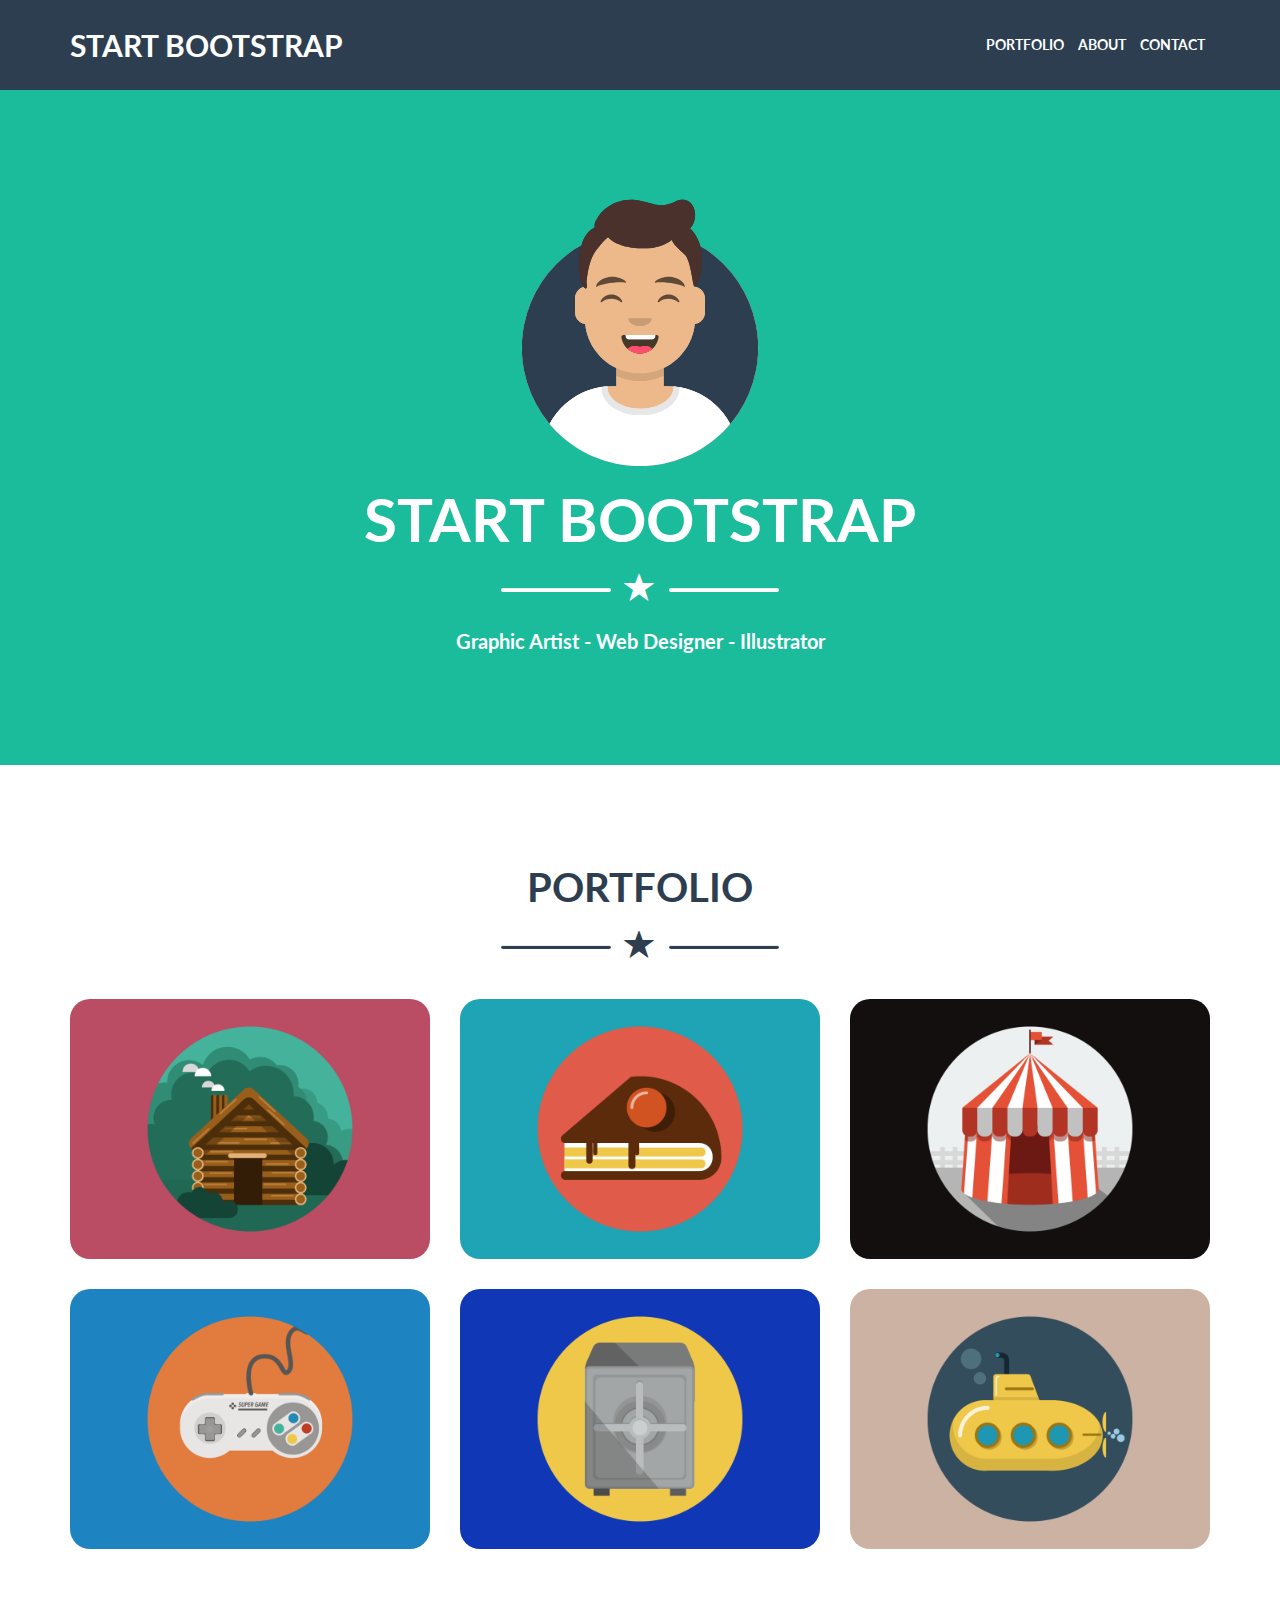
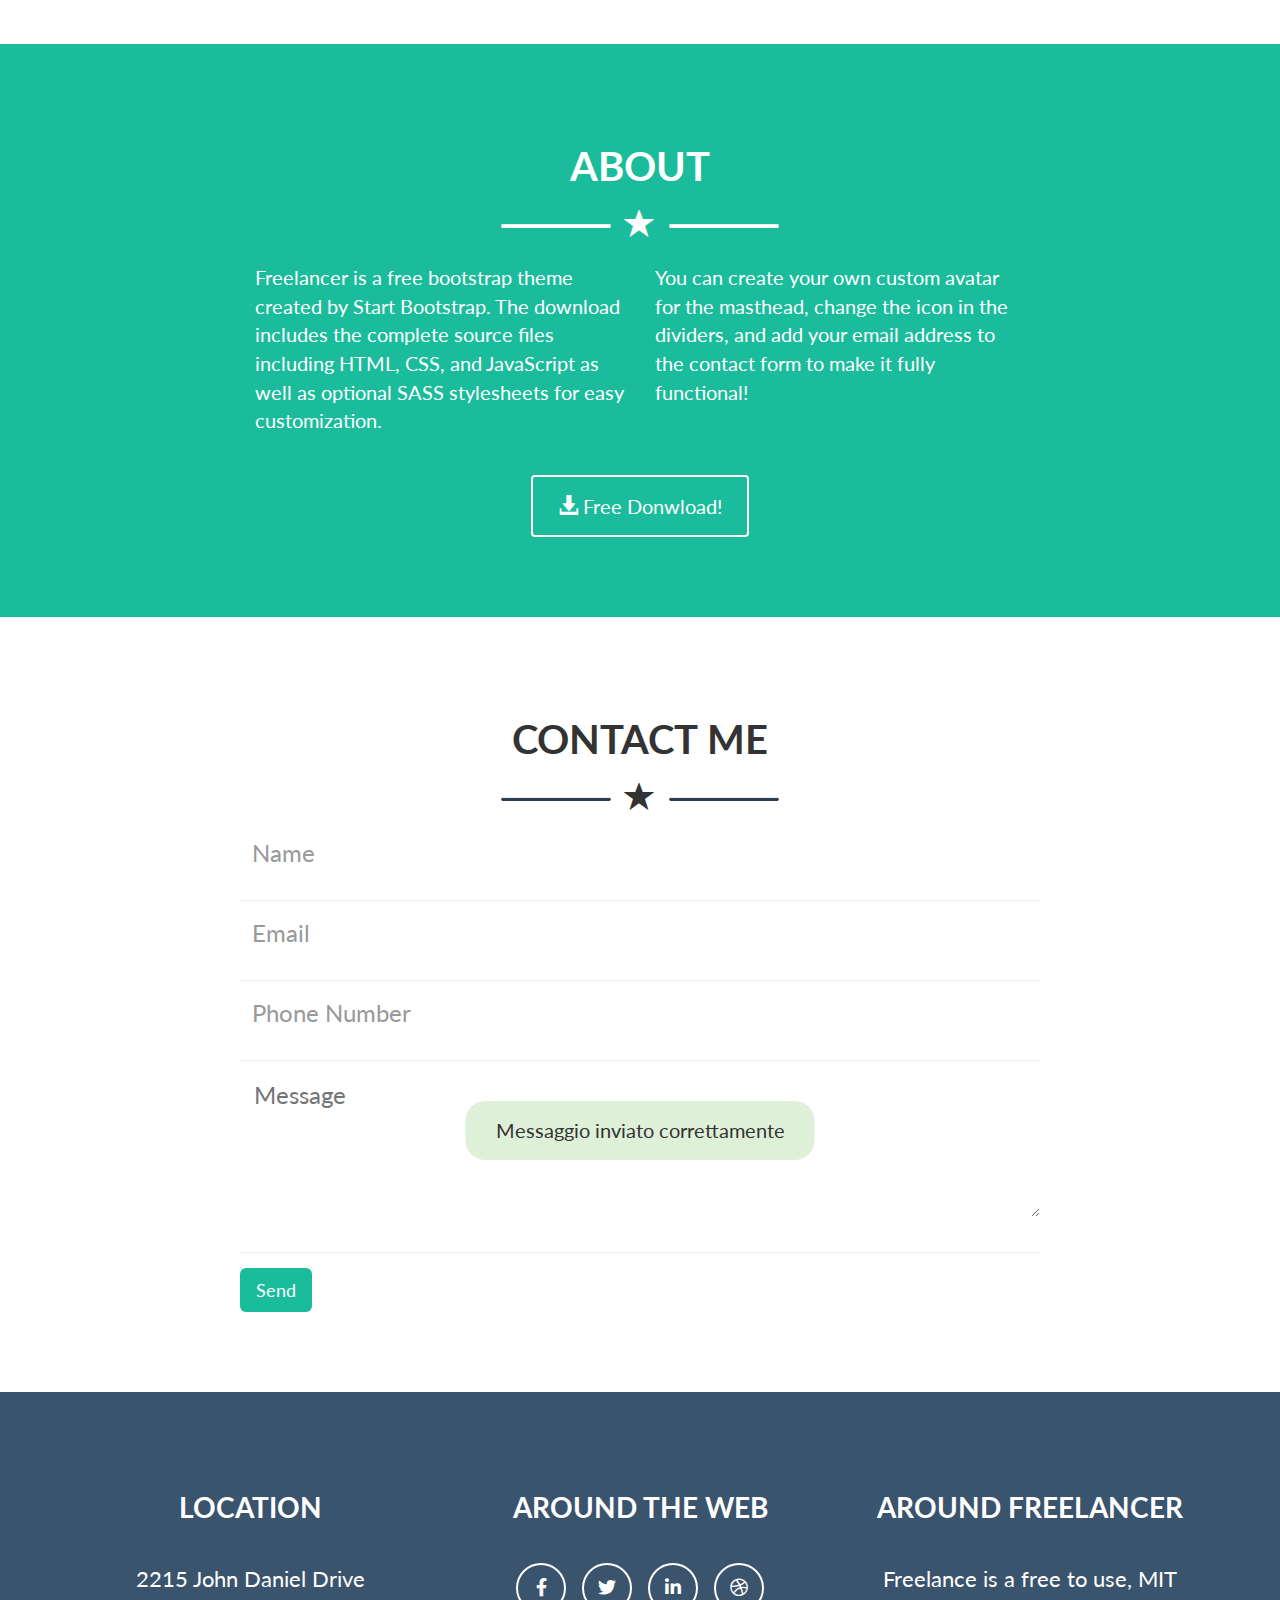
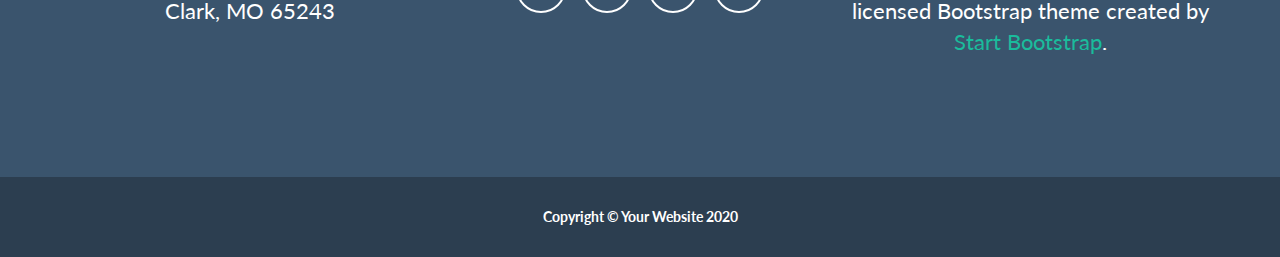
<file: index.html>
<!DOCTYPE html>
<html lang="en" dir="ltr">
  <head>
    <meta charset="utf-8">
    <meta name="viewport" content="width=device-width, initial-scale=1.0">
    <title>Bootstrap theme</title>
    <link href="https://fonts.googleapis.com/css2?family=Lato:ital,wght@0,100;0,300;0,400;0,700;0,900;1,100;1,300;1,400;1,700;1,900&display=swap" rel="stylesheet">
    <link rel="stylesheet" href="https://cdnjs.cloudflare.com/ajax/libs/font-awesome/5.14.0/css/all.min.css">
    <link rel="stylesheet" href="css/bootstrap.min.css">
    <link rel="stylesheet" href="css/style.css">
  </head>
  <body>
    <!-- header -->
    <header>
      <!-- header-top -->
      <nav id="header-top" class="navbar-fixed-top text_white text-uppercase bg_darkblue">
        <div class="container">
          <div class="row">
            <div class="col-xs-10 col-sm-6">
              <h2 class="">Start Bootstrap</h2>
            </div>
            <div class="col-sm-6 hidden-xs text-right">
              <ul class="list-inline r_margin">
                <li><a href="#portfolio">portfolio</a></li>
                <li><a href="#about">about</a></li>
                <li><a href="#contact">contact</a></li>
              </ul>
            </div>
            <div class="col-xs-2 visible-xs text-right burger">
              <a class="glyphicon glyphicon-menu-hamburger btn" href="#"></a>
              <div class="menu_xs text-left bg_darkblue">
                <ul class="list_sn">
                  <li><a href="#portfolio">portfolio</a></li>
                  <li><a href="#about">about</a></li>
                  <li><a href="#contact">contact</a></li>
                </ul>
              </div>
            </div>
          </div>
        </div>
      </nav>
      <!-- /header-top -->
      <!-- jumbotron -->
      <div id="jumbotron" class="text_white text-center bg_green">
        <div class="jumbotron-text">
          <img src="img/avatar.svg" alt="avatar">
          <h1 class="text-uppercase">start bootstrap</h1>
        </div>
        <div class="star_text text_white">
          <hr class="bg_white">
          <span class="glyphicon glyphicon-star"></span>
          <hr class="bg_white">
        </div>
        <p class="bold">Graphic Artist - Web Designer - Illustrator</p>
      </div>
      <!-- /jumbotron -->
    </header>
    <!-- /header -->
    <!-- main -->
    <main>
      <!-- portfolio -->
      <section id="portfolio" class="text-center text_darkblue">
        <h2 class="text-uppercase">portfolio</h2>
        <div class="star_text text-darkblue">
          <hr class="bg_darkblue">
          <span class="glyphicon glyphicon-star"></span>
          <hr class="bg_darkblue">
        </div>
        <div class="container">
          <div class="row">
            <!-- item -->
            <div class="col-xs-12 col-sm-6 col-md-4">
              <div class="port_item">
                <img src="img/section-portfolio/cabin.png" alt="cabin">
                <div class="port_item_hover"><i class="fas fa-plus"></i></div>
              </div>
            </div>
            <div class="col-xs-12 col-sm-6 col-md-4">
              <div class="port_item">
                <img src="img/section-portfolio/cake.png" alt="cake">
                <div class="port_item_hover"><i class="fas fa-plus"></i></div>
              </div>
            </div>
            <div class="col-xs-12 col-sm-6 col-md-4">
              <div class="port_item">
                <img src="img/section-portfolio/circus.png" alt="circus">
                <div class="port_item_hover"><i class="fas fa-plus"></i></div>
              </div>
            </div>
            <div class="col-xs-12 col-sm-6 col-md-4">
              <div class="port_item">
                <img src="img/section-portfolio/game.png" alt="game">
                <div class="port_item_hover"><i class="fas fa-plus"></i></div>
              </div>
            </div>
            <div class="col-xs-12 col-sm-6 col-md-4">
              <div class="port_item">
                <img src="img/section-portfolio/safe.png" alt="safe">
                <div class="port_item_hover"><i class="fas fa-plus"></i></div>
              </div>
            </div>
            <div class="col-xs-12 col-sm-6 col-md-4">
              <div class="port_item">
                <img src="img/section-portfolio/submarine.png" alt="submarine">
                <div class="port_item_hover"><i class="fas fa-plus"></i></div>
              </div>
            </div>
            <!-- /item -->
          </div>
        </div>
      </section>
      <!-- /portfolio -->
      <!-- about -->
      <section id="about" class="text_white bg_green">
        <h2 class="text-center text-uppercase">about</h2>
        <div class="star_text text_white text-center">
          <hr class="bg_white">
          <span class="glyphicon glyphicon-star"></span>
          <hr class="bg_white">
        </div>
        <div class="wrapper">
          <div class="container-fluid">
            <div class="row">
              <div class="col-xs-12 col-sm-6">
                <p>Freelancer is a free bootstrap theme created by Start Bootstrap. The download includes the complete source files including HTML, CSS, and JavaScript as well as optional SASS stylesheets for easy customization.</p>
              </div>
              <div class="col-xs-12 col-sm-6">
                <p>You can create your own custom avatar for the masthead, change the icon in the dividers, and add your email address to the contact form to make it fully functional!</p>
              </div>
            </div>
          </div>
          <div class="text-center">
            <button type="button" class="btn btn-default text_white bg_green" aria-label="Left Align">
              <span class="glyphicon glyphicon-download-alt" aria-hidden="true"></span>
              Free Donwload!
            </button>
          </div>
        </div>

      </section>
      <!-- /about -->
      <!-- contact me -->
      <section id="contact" class="text-center">
        <h2 class="text-center text-uppercase">contact me</h2>
        <div class="star_text text-darkblue">
          <hr class="bg_darkblue">
          <span class="glyphicon glyphicon-star"></span>
          <hr class="bg_darkblue">
        </div>
        <div class="wrapper">
          <form>
            <div class="form-group form_line">
              <input type="text" class="form-control" placeholder="Name">
            </div>
            <div class="form-group form_line">
              <input type="email" class="form-control" placeholder="Email">
            </div>
            <div class="form-group form_line">
              <input type="tel" class="form-control" placeholder="Phone Number">
            </div>
            <div class="form-group form_line">
              <textarea class="max_width" rows="4" cols="100" placeholder="  Message"></textarea>
            </div>
            <div class="text-left">
              <button type="submit" class="btn btn-default btn-lg bg_green">Send</button>
            </div>
          </form>
        </div>
        <div class="success bg-success">
          <p class="r_margin">Messaggio inviato correttamente</p>
        </div>
      </section>
      <!-- /contact me -->
    </main>
    <!-- /main -->
    <!-- footer -->
    <footer class="text_white">
      <!-- footer-top -->
      <div id="footer-top" class="text-center bg_blue">
        <div class="container">
          <div class="row">
            <!-- location -->
            <div class="col-xs-12 col-md-4">
              <h3 class="text-uppercase">Location</h3>
              <p>2215 John Daniel Drive <br> Clark, MO 65243</p>
            </div>
            <!-- /location -->
            <!-- web -->
            <div class="col-xs-12 col-md-4">
              <h3 class="text-uppercase">Around the web</h3>
              <ul class="r_padding">
                <li class="logo_footer"><i class="fab fa-facebook-f"></i></li>
                <li class="logo_footer"><i class="fab fa-twitter"></i></li>
                <li class="logo_footer"><i class="fab fa-linkedin-in"></i></li>
                <li class="logo_footer"><i class="fab fa-dribbble"></i></li>
              </ul>
            </div>
            <!-- /web -->
            <!-- about -->
            <div class="col-xs-12 col-md-4">
              <h3 class="text-uppercase">Around freelancer</h3>
              <p>Freelance is a free to use, MIT licensed Bootstrap theme created by <a href="#">Start Bootstrap</a>.</p>
            </div>
            <!-- /about -->
          </div>
        </div>
      </div>
      <!-- /footer-top -->
      <!-- watermark -->
      <div id="watermark" class="bg_darkblue text-center">
        <p class="bold r_margin"> Copyright © Your Website 2020</p>
      </div>
      <!-- /watermark -->
    </footer>
    <!-- /footer -->

    <script src="https://ajax.googleapis.com/ajax/libs/jquery/1.12.4/jquery.min.js"></script>
    <script src="js/bootstrap.min.js"></script>
  </body>
</html>
</file>
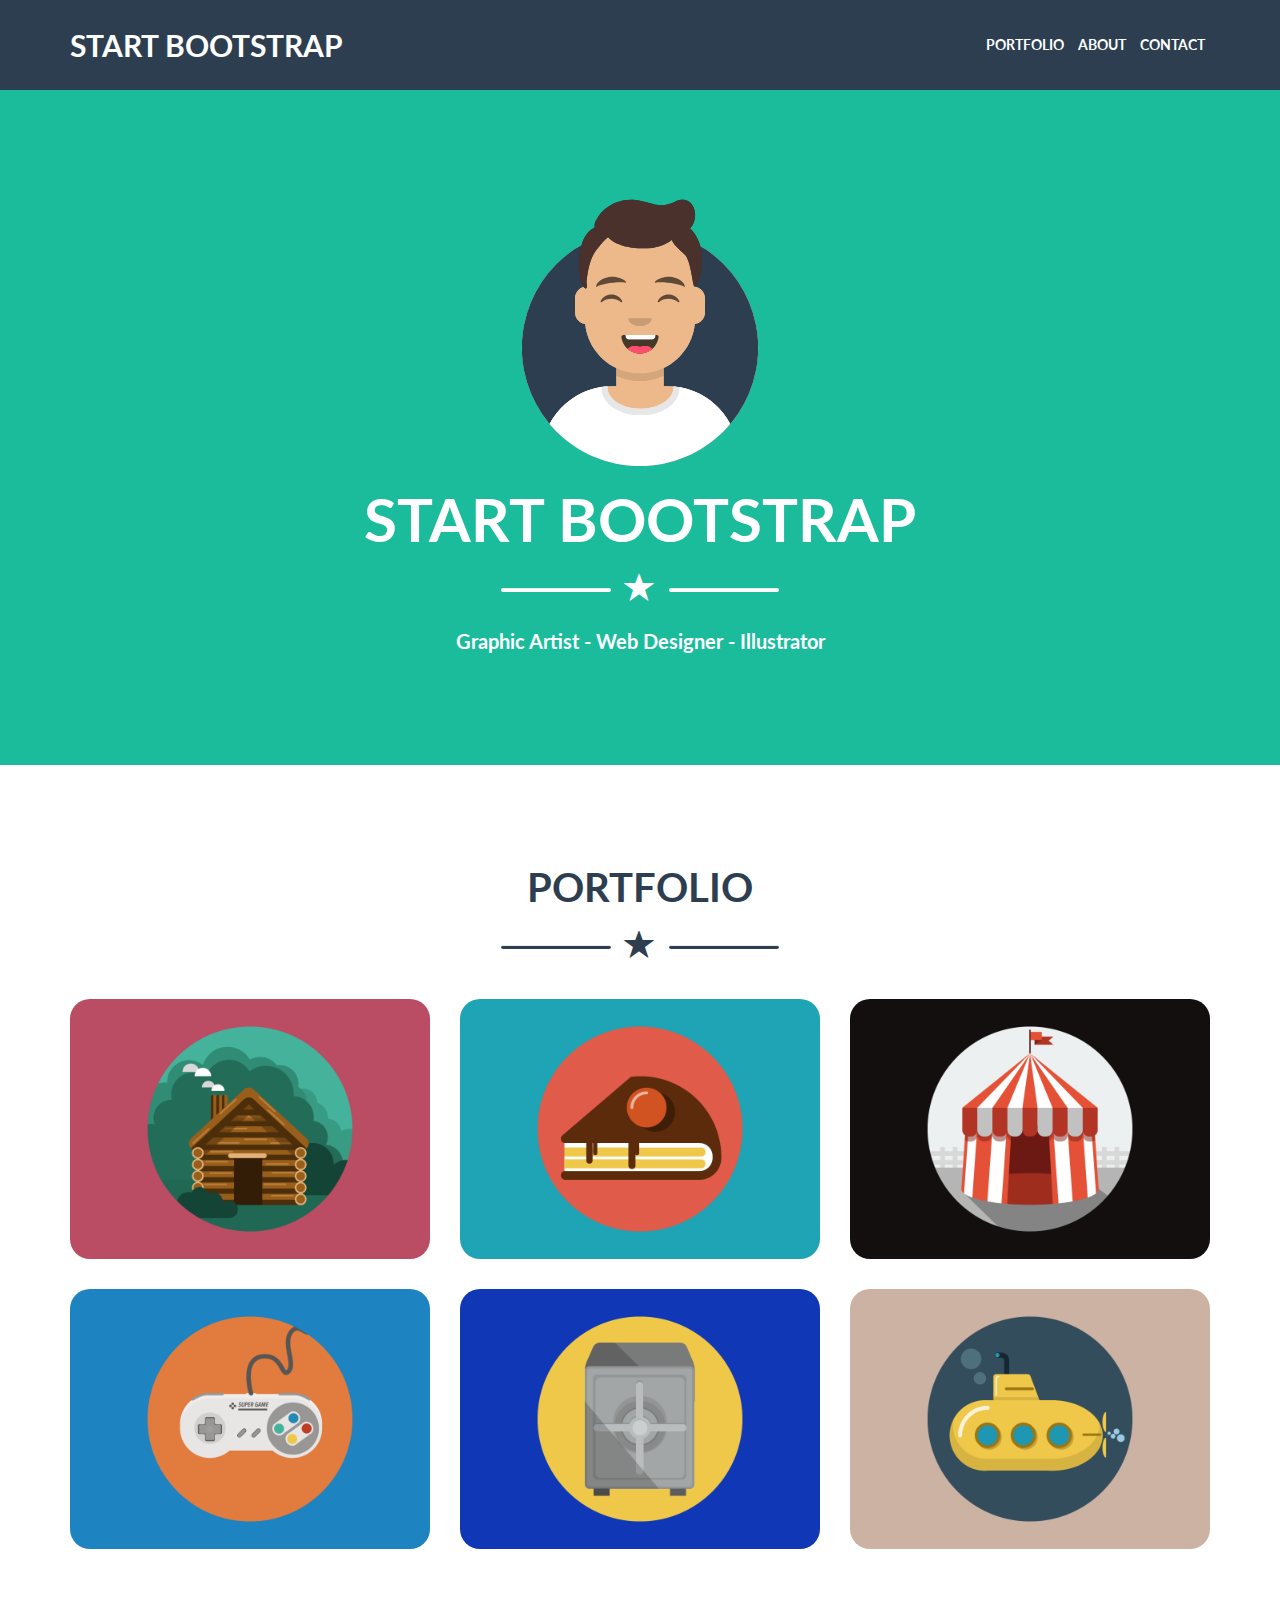
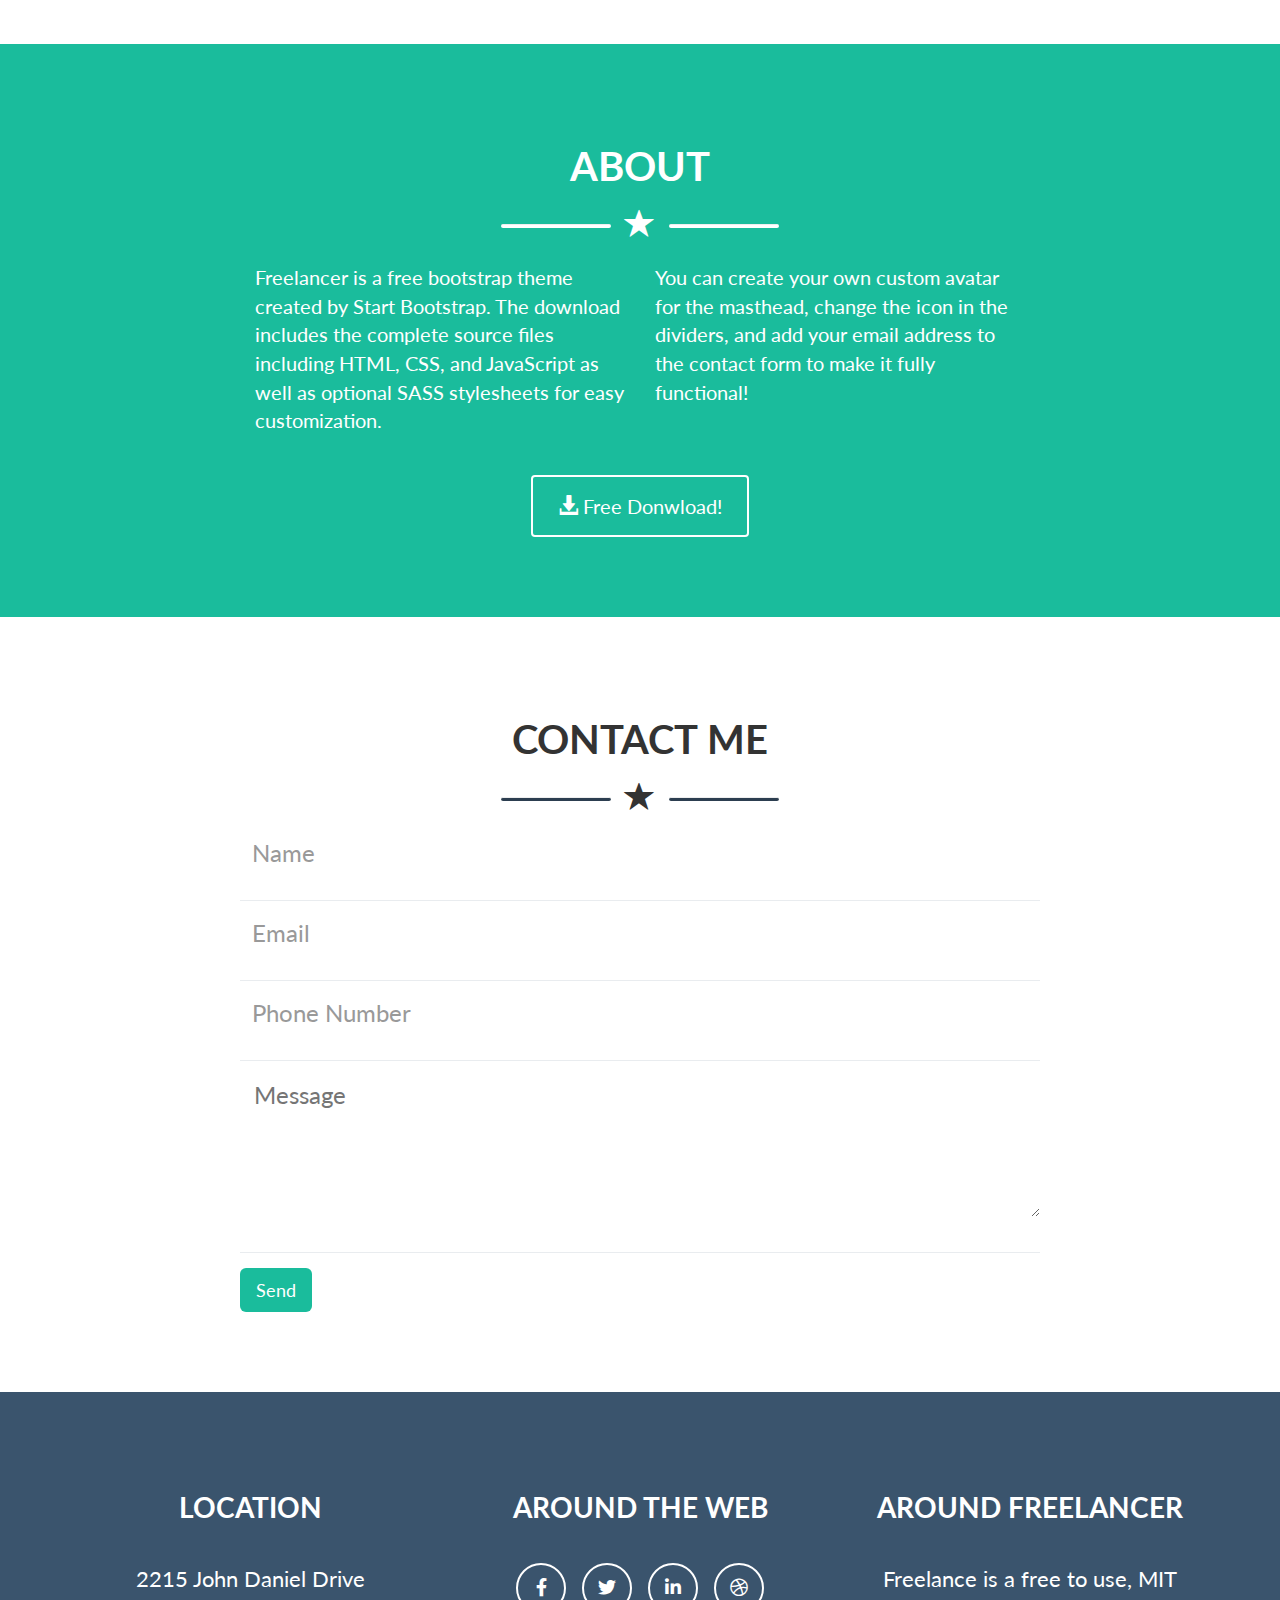
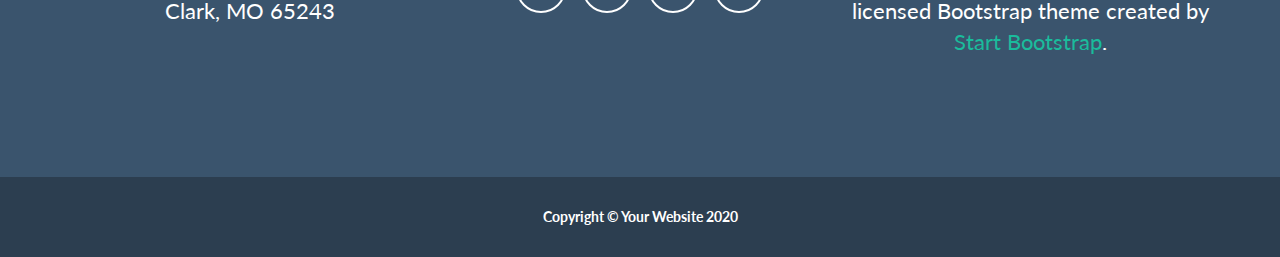
<file: bonus/index.html>
<!DOCTYPE html>
<html lang="en" dir="ltr">
  <head>
    <meta charset="utf-8">
    <meta name="viewport" content="width=device-width, initial-scale=1.0">
    <title>Bootstrap theme</title>
    <link href="https://fonts.googleapis.com/css2?family=Lato:ital,wght@0,100;0,300;0,400;0,700;0,900;1,100;1,300;1,400;1,700;1,900&display=swap" rel="stylesheet">
    <link rel="stylesheet" href="https://cdnjs.cloudflare.com/ajax/libs/font-awesome/5.14.0/css/all.min.css">
    <link rel="stylesheet" href="css/bootstrap.min.css">
    <link rel="stylesheet" href="css/style.css">
  </head>
  <body>
    <!-- header -->
    <header>
      <!-- header-top -->
      <nav id="header-top" class="navbar-fixed-top text_white text-uppercase bg_darkblue">
        <div class="container">
          <div class="row">
            <div class="col-xs-10 col-sm-6">
              <h2 class="">Start Bootstrap</h2>
            </div>
            <div class="col-sm-6 hidden-xs text-right">
              <ul class="list-inline r_margin">
                <li><a href="#portfolio">portfolio</a></li>
                <li><a href="#about">about</a></li>
                <li><a href="#contact">contact</a></li>
              </ul>
            </div>
            <div class="col-xs-2 visible-xs text-right burger">
              <a class="glyphicon glyphicon-menu-hamburger btn" href="#"></a>
              <div class="menu_xs text-left bg_darkblue">
                <ul class="list_sn">
                  <li><a href="#portfolio">portfolio</a></li>
                  <li><a href="#about">about</a></li>
                  <li><a href="#contact">contact</a></li>
                </ul>
              </div>
            </div>
          </div>
        </div>
      </nav>
      <!-- /header-top -->
      <!-- jumbotron -->
      <div id="jumbotron" class="text_white text-center bg_green">
        <div class="jumbotron-text">
          <img src="img/avatar.svg" alt="avatar">
          <h1 class="text-uppercase">start bootstrap</h1>
        </div>
        <div class="star_text text_white">
          <hr class="bg_white">
          <span class="glyphicon glyphicon-star"></span>
          <hr class="bg_white">
        </div>
        <p class="bold">Graphic Artist - Web Designer - Illustrator</p>
      </div>
      <!-- /jumbotron -->
    </header>
    <!-- /header -->
    <!-- main -->
    <main>
      <!-- portfolio -->
      <section id="portfolio" class="text-center text_darkblue">
        <h2 class="text-uppercase">portfolio</h2>
        <div class="star_text text-darkblue">
          <hr class="bg_darkblue">
          <span class="glyphicon glyphicon-star"></span>
          <hr class="bg_darkblue">
        </div>
        <div class="container">
          <div class="row">
            <!-- item -->
            <div class="col-xs-12 col-sm-6 col-md-4">
              <div class="port_item">
                <img src="img/section-portfolio/cabin.png" alt="cabin">
                <div class="port_item_hover"><i class="fas fa-plus"></i></div>
              </div>
            </div>
            <div class="col-xs-12 col-sm-6 col-md-4">
              <div class="port_item">
                <img src="img/section-portfolio/cake.png" alt="cake">
                <div class="port_item_hover"><i class="fas fa-plus"></i></div>
              </div>
            </div>
            <div class="col-xs-12 col-sm-6 col-md-4">
              <div class="port_item">
                <img src="img/section-portfolio/circus.png" alt="circus">
                <div class="port_item_hover"><i class="fas fa-plus"></i></div>
              </div>
            </div>
            <div class="col-xs-12 col-sm-6 col-md-4">
              <div class="port_item">
                <img src="img/section-portfolio/game.png" alt="game">
                <div class="port_item_hover"><i class="fas fa-plus"></i></div>
              </div>
            </div>
            <div class="col-xs-12 col-sm-6 col-md-4">
              <div class="port_item">
                <img src="img/section-portfolio/safe.png" alt="safe">
                <div class="port_item_hover"><i class="fas fa-plus"></i></div>
              </div>
            </div>
            <div class="col-xs-12 col-sm-6 col-md-4">
              <div class="port_item">
                <img src="img/section-portfolio/submarine.png" alt="submarine">
                <div class="port_item_hover"><i class="fas fa-plus"></i></div>
              </div>
            </div>
            <!-- /item -->
          </div>
        </div>
      </section>
      <!-- /portfolio -->
      <!-- about -->
      <section id="about" class="text_white bg_green">
        <h2 class="text-center text-uppercase">about</h2>
        <div class="star_text text_white text-center">
          <hr class="bg_white">
          <span class="glyphicon glyphicon-star"></span>
          <hr class="bg_white">
        </div>
        <div class="wrapper">
          <div class="container-fluid">
            <div class="row">
              <div class="col-xs-12 col-sm-6">
                <p>Freelancer is a free bootstrap theme created by Start Bootstrap. The download includes the complete source files including HTML, CSS, and JavaScript as well as optional SASS stylesheets for easy customization.</p>
              </div>
              <div class="col-xs-12 col-sm-6">
                <p>You can create your own custom avatar for the masthead, change the icon in the dividers, and add your email address to the contact form to make it fully functional!</p>
              </div>
            </div>
          </div>
          <div class="text-center">
            <button type="button" class="btn btn-default text_white bg_green" aria-label="Left Align">
              <span class="glyphicon glyphicon-download-alt" aria-hidden="true"></span>
              Free Donwload!
            </button>
          </div>
        </div>

      </section>
      <!-- /about -->
      <!-- contact me -->
      <section id="contact" class="text-center">
        <h2 class="text-center text-uppercase">contact me</h2>
        <div class="star_text text-darkblue">
          <hr class="bg_darkblue">
          <span class="glyphicon glyphicon-star"></span>
          <hr class="bg_darkblue">
        </div>
        <div class="wrapper">
          <form>
            <div class="form-group form_line">
              <input id="input-name" type="text" class="form-control" placeholder="Name">
              <label for="input-name">Name</label>
            </div>
            <div class="form-group form_line">
              <input id="input-email" type="email" class="form-control" placeholder="Email">
              <label for="input-email">Email</label>
            </div>
            <div class="form-group form_line">
              <input id="input-tel" type="tel" class="form-control" placeholder="Phone Number">
              <label for="input-tel">Phone Number</label>
            </div>
            <div class="form-group form_line">
              <textarea id="input-textarea" class="max_width" rows="4" cols="100" placeholder="  Message"></textarea>
              <label for="input-textarea">Message</label>
            </div>
            <div class="text-left">
              <button id="success" type="submit" class="btn btn-default btn-lg bg_green">Send</button>
            </div>
          </form>
        </div>
        <div id="success-alert" class="success bg-success hide">
          <p class="r_margin">Messaggio inviato correttamente</p>
        </div>
      </section>
      <!-- /contact me -->
    </main>
    <!-- /main -->
    <!-- footer -->
    <footer class="text_white">
      <!-- footer-top -->
      <div id="footer-top" class="text-center bg_blue">
        <div class="container">
          <div class="row">
            <!-- location -->
            <div class="col-xs-12 col-md-4">
              <h3 class="text-uppercase">Location</h3>
              <p>2215 John Daniel Drive <br> Clark, MO 65243</p>
            </div>
            <!-- /location -->
            <!-- web -->
            <div class="col-xs-12 col-md-4">
              <h3 class="text-uppercase">Around the web</h3>
              <ul class="r_padding">
                <li class="logo_footer"><i class="fab fa-facebook-f"></i></li>
                <li class="logo_footer"><i class="fab fa-twitter"></i></li>
                <li class="logo_footer"><i class="fab fa-linkedin-in"></i></li>
                <li class="logo_footer"><i class="fab fa-dribbble"></i></li>
              </ul>
            </div>
            <!-- /web -->
            <!-- about -->
            <div class="col-xs-12 col-md-4">
              <h3 class="text-uppercase">Around freelancer</h3>
              <p>Freelance is a free to use, MIT licensed Bootstrap theme created by <a href="#">Start Bootstrap</a>.</p>
            </div>
            <!-- /about -->
          </div>
        </div>
      </div>
      <!-- /footer-top -->
      <!-- watermark -->
      <div id="watermark" class="bg_darkblue text-center">
        <p class="bold r_margin"> Copyright © Your Website 2020</p>
      </div>
      <!-- /watermark -->
    </footer>
    <!-- /footer -->

    <script src="https://ajax.googleapis.com/ajax/libs/jquery/1.12.4/jquery.min.js"></script>
    <script src="js/bootstrap.min.js"></script>
    <script src="js/script.js" charset="utf-8"></script>
  </body>
</html>
</file>
<file: css/style.css>
/*
GENERAL
*/
body {
  font-family: 'Lato', sans-serif;
}
section {
  padding: 80px 0;
}
.wrapper {
  width: 90%;
  max-width: 800px;
  margin: auto;
}

.r_margin {
  margin: 0;
}
.r_padding {
  padding: 0;
}

.bg_white {
  background-color: #fff;
}
.bg_green {
  background-color: #1abc9c;
}
.bg_blue {
  background-color: #3a546d;
}
.bg_darkblue {
  background-color: #2c3e50;
}

.max_width {
  width: 100%;
}

.star_text {
  margin: 20px 0;
}
.star_text > * {
  display: inline-block;
}
.star_text > hr {
  position: relative;
  bottom: 10px;

  width: 30%;
  max-width: 110px;
  height: 3px;
  margin: 0 10px;

  border-radius: 3px;
}
.star_text > span {
  font-size: 30px;
}

/*
TYPO
 */
h1 {
  font-size: 26px;
}
h1,
h2,
h3,
.bold {
  font-weight: bold;
}
section > h2:first-child {
  font-size: 28px;
}

.text_white {
  color: #fff;
}
.text_darkblue {
  color: #2c3e50;
}

.list_sn > li {
  list-style: none;
}

@media screen and (min-width: 768px) {
  h1 {
    font-size: 60px;
  }
  section > h2:first-child {
    font-size: 40px;
  }
}

/*
CONTENT
*/

/* Header */
#header-top {
  line-height: 90px;
}
#header-top h2 {
  margin: 0;

  font-size: 22px;
  line-height: 90px;
}

#header-top a {
  color: #fff;

  font-weight: bold;
}
#header-top a:hover {
  color: #1abc9c;
}

#header-top .burger > a {
  border: 1px solid #fff;
}
#header-top .burger:hover .menu_xs {
  display: block;
}
#header-top .menu_xs {
  position: absolute;
  top: 70px;
  right: 0;

  display: none;

  width: 250px;
}
@media screen and (min-width: 768px) {
  #header-top h2 {
    font-size: 30px;
  }
}

#jumbotron {
  margin-top: 90px;
  padding: 100px 0;
}
#jumbotron > .jumbotron-text {
  width: 70%;
  margin: auto;
}
#jumbotron > .jumbotron-text > img {
  width: 90%;
  max-width: 260px;
}
#jumbotron p {
  font-size: 20px;
}

/* Portfolio */

#portfolio .port_item {
  position: relative;

  overflow: hidden;

  margin: 15px 0;

  border-radius: 20px;
}
#portfolio .port_item > img {
  width: 100%;
}
#portfolio .port_item_hover {
  position: absolute;
  top: 0;
  left: 0;

  display: none;

  width: 100%;
  height: 100%;

  color: #fff;
  background-color: rgba(26, 188, 156, 0.5);

  font-size: 70px;
}
#portfolio .port_item_hover > i {
  position: absolute;
  top: 50%;
  left: 50%;

  transform: translate(-50%, -50%);
}
 #portfolio .port_item:hover .port_item_hover {
  display: block;

  cursor: pointer;
}

@media screen and (max-width: 767px) {
  #portfolio .port_item {
    max-width: 300px;
    margin-right: auto;
    margin-left: auto;
  }
}

/* About */

#about p {
  font-size: 20px;
}
#about button {
  margin-top: 30px;
  padding: 15px 25px;

  border: 2px solid #fff;

  font-size: 20px;
}
#about button:hover {
  background-color: #fff;
}

/* contact */
#contact {
  position: relative;
}

#contact form > div > input,
#contact form > div > textarea {
  border: none;
  box-shadow: none;

  font-size: 24px;
}

#contact .form_line {
  padding: 0 0 30px;

  border-bottom: 1px solid #e9ecef;
}

#contact button {
  color: #fff;
  border: none;
}
#contact button:hover {
  background-color: #159a80;
}

#contact .success {
  position: absolute;
  bottom: 30%;
  left: 50%;

  padding: 15px 30px;

  transform: translate(-50%, 0);

  border-radius: 20px;

  font-size: 20px;
}


/* Footer */
#footer-top {
  padding: 80px 0;
}
#footer-top h3 {
  margin-bottom: 40px;

  font-size: 28px;
}
#footer-top p {
  font-size: 22px;
}
#footer-top > .container > .row > div {
  margin-bottom: 30px;
}
#footer-top .logo_footer {
  display: inline-block;

  width: 50px;
  height: 50px;
  margin: 0 6px;
  padding: 10px;

  border: 2px solid #fff;
  border-radius: 50%;

  font-size: 18px;
}
#footer-top .logo_footer:hover {
  cursor: pointer;

  color: #2c3e50;
  background-color: #fff;
}
#footer-top > .container > .row > div:last-child a {
  color: #1abc9c;
}
#footer-top > .container > .row > div:last-child a:hover {
  color: #117964;
}
#watermark {
  padding: 30px 0;
}
</file>
<file: bonus/css/style.css>
/*
GENERAL
*/
body {
  font-family: 'Lato', sans-serif;
}
section {
  padding: 80px 0;
}
.wrapper {
  width: 90%;
  max-width: 800px;
  margin: auto;
}

.r_margin {
  margin: 0;
}
.r_padding {
  padding: 0;
}

.bg_white {
  background-color: #fff;
}
.bg_green {
  background-color: #1abc9c;
}
.bg_blue {
  background-color: #3a546d;
}
.bg_darkblue {
  background-color: #2c3e50;
}

.max_width {
  width: 100%;
}

.star_text {
  margin: 20px 0;
}
.star_text > * {
  display: inline-block;
}
.star_text > hr {
  position: relative;
  bottom: 10px;

  width: 30%;
  max-width: 110px;
  height: 3px;
  margin: 0 10px;

  border-radius: 3px;
}
.star_text > span {
  font-size: 30px;
}

/*
TYPO
 */
h1 {
  font-size: 26px;
}
h1,
h2,
h3,
.bold {
  font-weight: bold;
}
section > h2:first-child {
  font-size: 28px;
}

.text_white {
  color: #fff;
}
.text_darkblue {
  color: #2c3e50;
}

.list_sn > li {
  list-style: none;
}

@media screen and (min-width: 768px) {
  h1 {
    font-size: 60px;
  }
  section > h2:first-child {
    font-size: 40px;
  }
}

/*
CONTENT
*/

/* Header */
#header-top {
  line-height: 90px;
}
#header-top h2 {
  margin: 0;

  font-size: 22px;
  line-height: 90px;
}

#header-top a {
  color: #fff;

  font-weight: bold;
}
#header-top a:hover {
  color: #1abc9c;
}

#header-top .burger > a {
  border: 1px solid #fff;
}
#header-top .burger:hover .menu_xs {
  display: block;
}
#header-top .menu_xs {
  position: absolute;
  top: 70px;
  right: 0;

  display: none;

  width: 250px;
}
@media screen and (min-width: 768px) {
  #header-top h2 {
    font-size: 30px;
  }
}

#jumbotron {
  margin-top: 90px;
  padding: 100px 0;
}
#jumbotron > .jumbotron-text {
  width: 70%;
  margin: auto;
}
#jumbotron > .jumbotron-text > img {
  width: 90%;
  max-width: 260px;
}
#jumbotron p {
  font-size: 20px;
}

/* Portfolio */

#portfolio .port_item {
  position: relative;

  overflow: hidden;

  margin: 15px 0;

  border-radius: 20px;
}
#portfolio .port_item > img {
  width: 100%;
}
#portfolio .port_item_hover {
  position: absolute;
  top: 0;
  left: 0;

  display: none;

  width: 100%;
  height: 100%;

  color: #fff;
  background-color: rgba(26, 188, 156, 0.5);

  font-size: 70px;
}
#portfolio .port_item_hover > i {
  position: absolute;
  top: 50%;
  left: 50%;

  transform: translate(-50%, -50%);
}
 #portfolio .port_item:hover .port_item_hover {
  display: block;

  cursor: pointer;
}

@media screen and (max-width: 767px) {
  #portfolio .port_item {
    max-width: 300px;
    margin-right: auto;
    margin-left: auto;
  }
}

/* About */

#about p {
  font-size: 20px;
}
#about button {
  margin-top: 30px;
  padding: 15px 25px;

  border: 2px solid #fff;

  font-size: 20px;
}
#about button:hover {
  background-color: #fff;
}

/* contact */
#contact {
  position: relative;
}

#contact form > div {
  position: relative;
}

#contact form > div > label {
  position: absolute;
  top: 7px;
  left: 13px;

  transition: top 500ms, opacity 700ms;

  opacity: 0;
}

#contact form > div > input,
#contact form > div > textarea {
  border: none;
  outline: none;
  box-shadow: none;

  font-size: 24px;
}

#contact form > div > input.w-content + label,
#contact form > div > textarea.w-content + label {
  top: -16px;

  opacity: 1;
  color: #3c3c3c;
}

#contact form > div > input:focus + label,
#contact form > div > textarea:focus + label {
  color: #1abc9c;
}

#contact .form_line {
  padding: 0 0 30px;

  border-bottom: 1px solid #e9ecef;
}

#contact button {
  color: #fff;
  border: none;
}
#contact button:hover {
  background-color: #159a80;
}

#contact .success {
  position: absolute;
  bottom: 30%;
  left: 50%;

  padding: 15px 30px;

  transform: translate(-50%, 0);

  border-radius: 20px;

  font-size: 20px;
}


/* Footer */
#footer-top {
  padding: 80px 0;
}
#footer-top h3 {
  margin-bottom: 40px;

  font-size: 28px;
}
#footer-top p {
  font-size: 22px;
}
#footer-top > .container > .row > div {
  margin-bottom: 30px;
}
#footer-top .logo_footer {
  display: inline-block;

  width: 50px;
  height: 50px;
  margin: 0 6px;
  padding: 10px;

  border: 2px solid #fff;
  border-radius: 50%;

  font-size: 18px;
}
#footer-top .logo_footer:hover {
  cursor: pointer;

  color: #2c3e50;
  background-color: #fff;
}
#footer-top > .container > .row > div:last-child a {
  color: #1abc9c;
}
#footer-top > .container > .row > div:last-child a:hover {
  color: #117964;
}
#watermark {
  padding: 30px 0;
}
</file>
